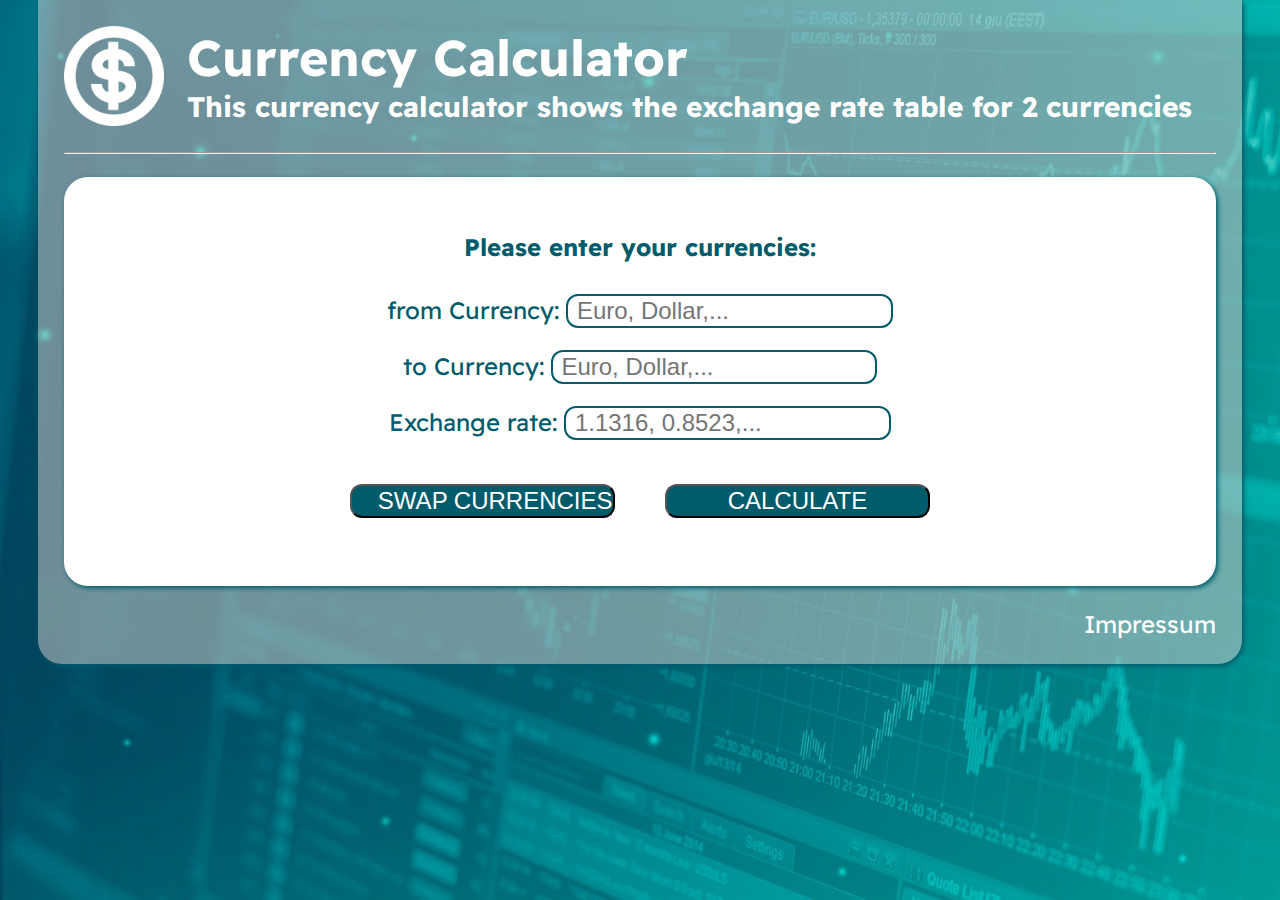
<file: index.html>
<!DOCTYPE html>
<html lang="en">
<head>
    <meta charset="UTF-8">
    <title id="currency_calculator">Currency Calculator</title>
    <link href="styles/style.css" rel="stylesheet">
    <link rel="icon" type="image/x-icon" href="images/currency-ico.png">
    <link href="https://fonts.googleapis.com/css2?family=Readex+Pro:wght@200&display=swap" rel="stylesheet">
    <script src="script/calculation.js"></script>
</head>
<body>
    <!--frame for alle elements-->
    <div class="outerframe">
        <header>
            <a href="index.html">
            <div class="header_box">
                <img id="logo" src="images/currency-ico.png" alt="Currency-Logo">
            </div>
            <h1 class="header_box">Currency Calculator</h1>
            <h3 class="header_box">This currency calculator shows the exchange rate table for 2 currencies</h3>
            <hr>
            </a>
        </header>
        <!--frame for main elements-->
        <div class="innerframe">
            <main>
                <!--section for input elements-->
                <section>
                    <h4 id="introduction">Please enter your currencies:</h4>
                    <!--user input-->
                    <form id="form_input">
                        <!--text field for currency 2-->
                        <div class="input_element">
                        <label for="string1">from Currency:</label>
                        <input name="string1" id="string1" class="text_field" type="text"
                               placeholder=" Euro, Dollar,..." required>
                        </div>
                        <!--text field for currency 2-->
                        <div class="input_element">
                        <label for="string2">to Currency:</label>
                        <input name="string2" id="string2" class="text_field" type="text"
                               placeholder=" Euro, Dollar,..." required>
                        </div>
                        <!--text field for exchange rate-->
                        <div class="input_element">
                        <label for="exValue">Exchange rate:</label>
                        <input name="exValue" id="exValue" class="text_field" type="number"
                                   placeholder=" 1.1316, 0.8523,..." required step="0.0001">
                        </div>
                        <!--buttons-->
                        <div class="input_element">
                        <input id="swap" class="button" type="submit" value="   SWAP CURRENCIES   ">
                        <input id="calc" class="button" type="submit" value="   CALCULATE   ">
                        </div>
                    </form>
                </section>
                <!--dynamic content-->
                <section id="output">
                    <p  id="info"><!--filled by typescript--></p>
                    <div id="table_box"><!--filled by typescript--></div>
                    <div id="table_text"></div>
                </section>
            </main>
        </div>
        <footer dir="rtl"><a class="foot" href="sites/impressum.html">Impressum</a></footer>
    </div>
</body>
</html>
</file>
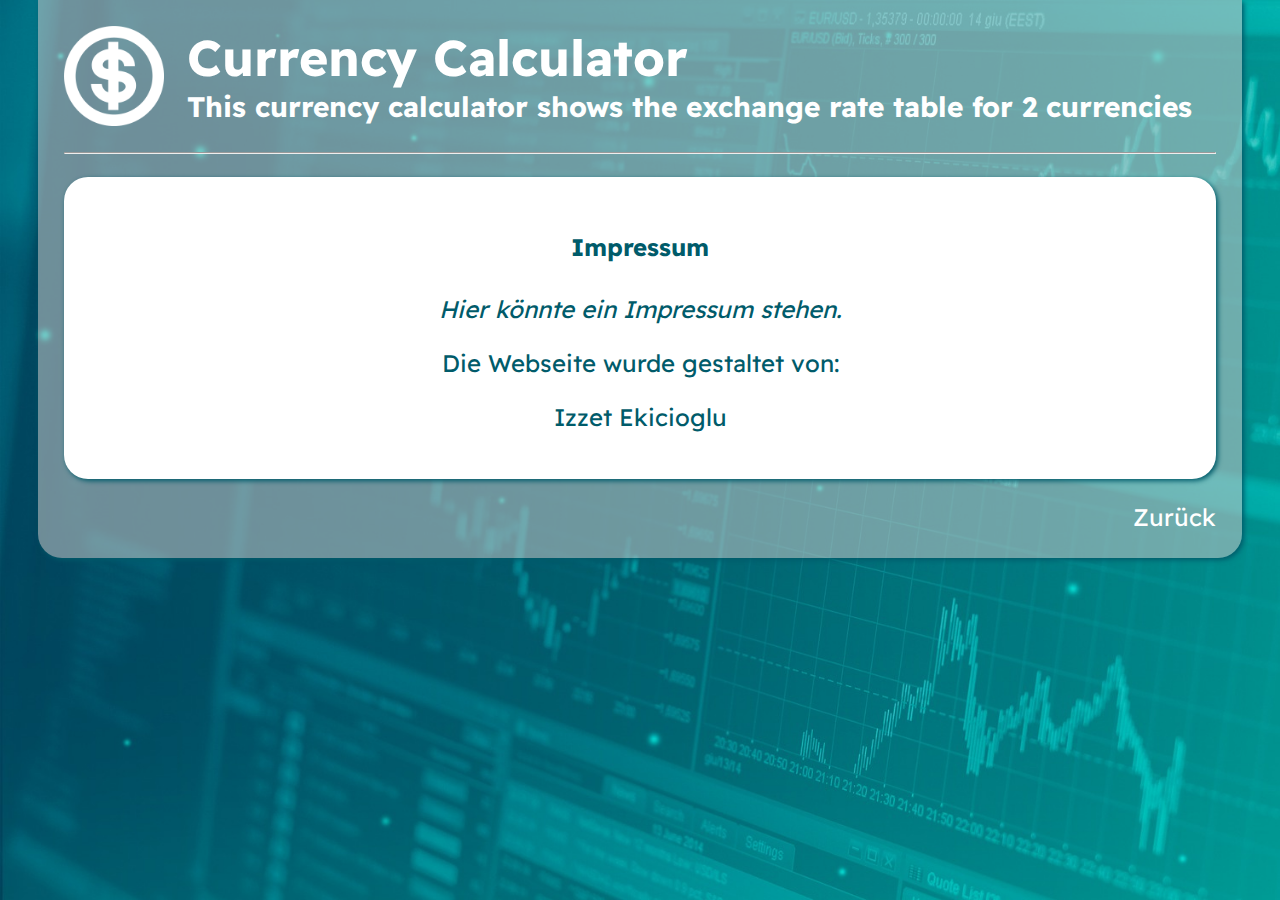
<file: sites/impressum.html>
<!DOCTYPE html>
<html lang="en">
<head>
    <meta charset="UTF-8">
    <title id="currency_calculator">Currency Calculator</title>
    <link href="../styles/style.css" rel="stylesheet">
    <link rel="icon" type="image/x-icon" href="../images/currency-ico.png">
    <link href="https://fonts.googleapis.com/css2?family=Readex+Pro:wght@200&display=swap" rel="stylesheet">
    <script src="../script/calculation.js"></script>
</head>
<body>
<!--frame for alle elements-->
<div class="outerframe">
    <header>
        <a href="../index.html">
            <div class="header_box">
                <img id="logo" src="../images/currency-ico.png" alt="Currency-Logo">
            </div>
            <h1 class="header_box">Currency Calculator</h1>
            <h3 class="header_box">This currency calculator shows the exchange rate table for 2 currencies</h3>
            <hr>
        </a>
    </header>
    <!--frame for main elements-->
    <div class="innerframe">
        <main>
            <div class="text">
                <h4>Impressum</h4>
                <p class="vertical">Hier könnte ein Impressum stehen.</p>
                <p>Die Webseite wurde gestaltet von:</p>
                <p>Izzet Ekicioglu</p>
            </div>
        </main>
    </div>
    <footer dir="rtl"><a class="foot" href="../index.html">Zurück</a></footer>
</div>
</body>
</html>
</file>
<file: styles/style.css>
:root {
    --scheme-color: #005b6a

}

body {
    margin: 0px;
    background: var(--scheme-color) url("../images/bg.jpg") fixed;
    background-size: cover;
    font-family: 'Readex Pro', sans-serif;
    font-size: 150%;
    color: white;
}

/*frame for all elements*/
.outerframe {
    background-color: rgba(200, 200, 200, 0.55);
    width: 90%;
    padding: 2%;
    margin: 0px auto;
    margin-bottom: 2%;
    border-radius: 0px 0px 1em 1em;
    box-shadow: 2px 2px 5px var(--scheme-color);
}

/*head line*/
header {
    padding-bottom: 1%;
}

a {
    text-decoration: none;
    color: white;
}

.text {
    text-align: center;
}

#logo {
    float: left;
    width: 100px;
    height: auto;
    margin-right: 2%;
    filter: invert();
}

h1 {
    font-size: 50px;
    margin-top: 0px;
    margin-bottom: 0px;
}

h3 {
    margin-top: 0px;
}

hr {
    color: white;
}

/*main content*/
.innerframe {
    background-color: white;
    color: var(--scheme-color);
    padding: 2%;
    border-radius: 1em;
    box-shadow: 2px 2px 5px var(--scheme-color);
    margin-bottom: 1%;
}

/* Input elements*/
#form_input, #introduction, #output {
    justify-content: center;
    text-align: center;
}

.input_element, .button{
    margin: 2%;
}

label {
    margin-bottom: 1%;
}

.text_field {
    border: 2px solid var(--scheme-color);
    border-radius: 0.5em;;
    font-size: 100%;
    width: 30%;
    transition: width 0.2s ease-in-out;
}

.text_field:hover {
    background-color: darkgray;
    width: 35%;
}

.text_field:focus {
    background-color: darkgray;
    width: 50%;
}

.button {
    background-color: var(--scheme-color);
    color: white;
    font-size: 100%;
    border-radius: 0.5em;
    width: 25%;
    transition: width 0.2s ease-in-out;
}

.button:hover {
    background-color: darkgray;
    width: 30%;
}


/*Table design*/
table, th, td {
    border: 2px solid var(--scheme-color);
    border-collapse: collapse;

}

th {
    background-color: var(--scheme-color);
    color: white;
}

tr:hover {
    background-color: var(--scheme-color);
    color: white;

}

td:hover {
    background-color: #008599;
}

table {
    width: 40%;
    margin-bottom: 2%;
    text-align: center;
}

#table_box {
    display: flex;
    justify-content: center;
}

/*different colors for table elements*/
.table_part-1-1 {
    background-color: #e6fcff;
}
.table_part-1-2 {
    background-color: #ccf8ff;
}
.table_part-2-1 {
    background-color: #99f1ff;
}
.table_part-2-2 {
    background-color: #b3f5ff;
}
.table_part-3-1 {
    background-color: #66ebff;
}
.table_part-3-2 {
    background-color: #80eeff;
}

.vertical {
    font-style: italic;
}

/*footer*/
footer {
    padding-top: 1%;
}

.foot:hover {
    color: var(--scheme-color);
}

/*responsive design*/
@media only screen and (max-width: 1200px) {
    .outerframe {
        padding: 5%;
    }
    #logo {
        float: none;
    }
    .header_box {
        display: flex;
        justify-content: center;
        text-align: center;
    }
    label {
        display: flex;
        justify-content: center;
        text-align: center;
    }
    .text_field {
        width: 90%;
    }
    .text_field:hover {
        width: 92%;
    }
    .text_field:focus {
        width: 95%;
    }
    .button {
        width: auto;
    }
    .button:hover {
        width: auto;
    }
    table {
        width: 80%;
    }
}
</file>
